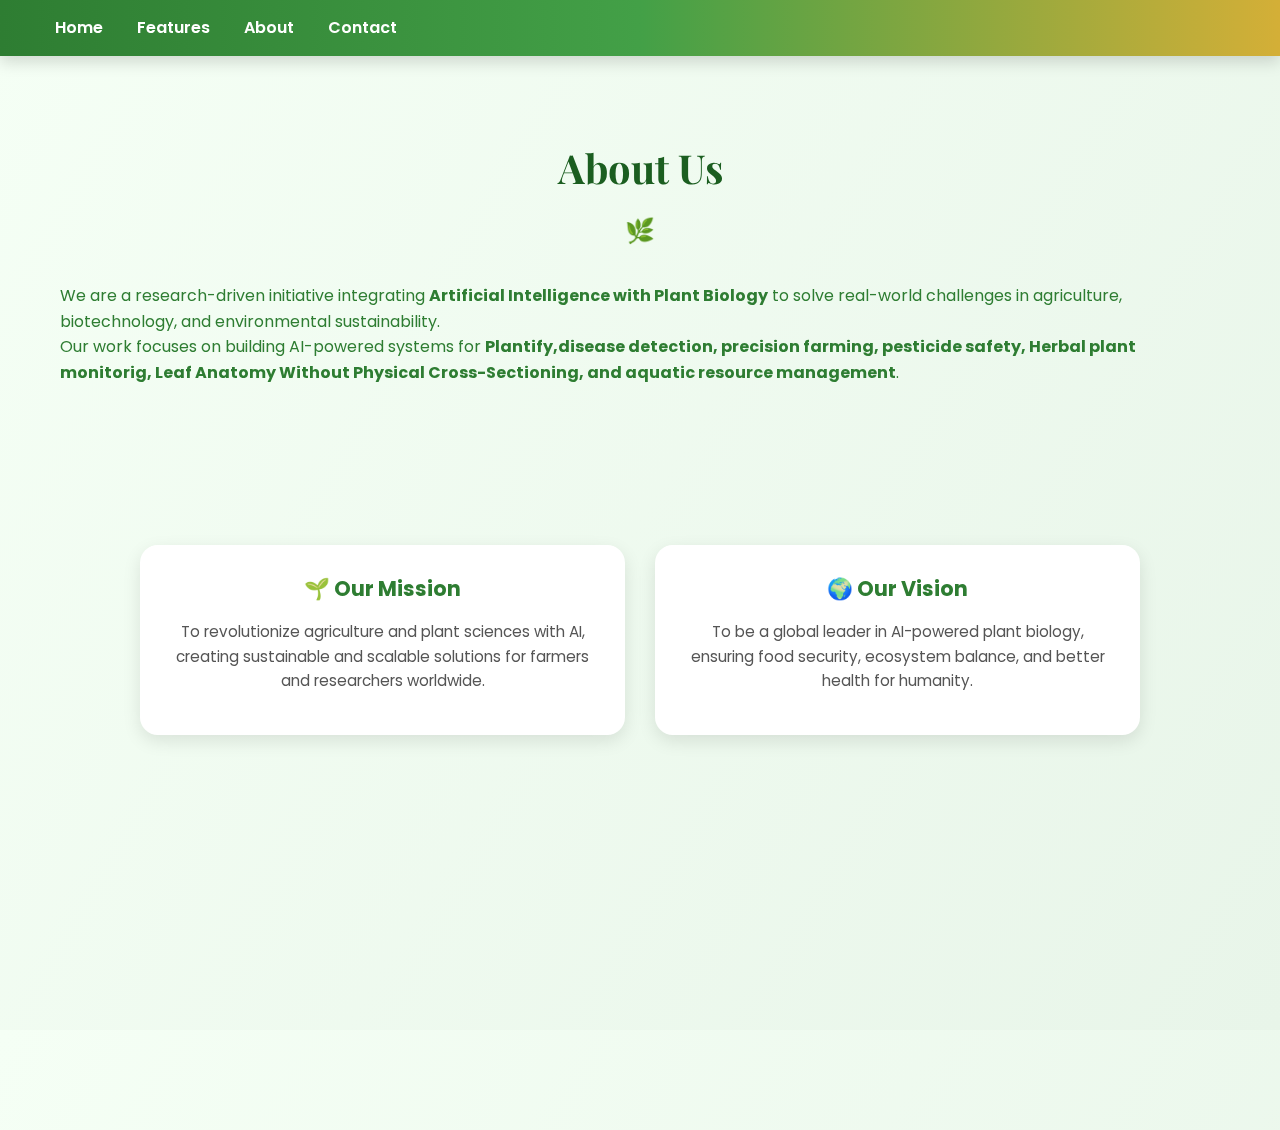
<file: about.html>
<!DOCTYPE html>
<html lang="en">
<head>
  <meta charset="UTF-8">
  <title>About - The World's First Multi-Domain AI Platform for Complete Plant Biology Analysis
</title>
  <link rel="stylesheet" href="style.css">

  <!-- AOS Animation Library -->
  <link href="https://unpkg.com/aos@2.3.1/dist/aos.css" rel="stylesheet">
  <script src="https://unpkg.com/aos@2.3.1/dist/aos.js"></script>
  <script>
    document.addEventListener("DOMContentLoaded", function() {
      AOS.init({
        duration: 1000,
        once: true,
        offset: 100
      });
    });
  </script>
</head>
<body>
  <!-- Header -->
  <header data-aos="fade-down">
    <nav>
      <a href="main.html">Home</a>
      <a href="features.html">Features</a>
      <a href="about.html" class="active">About</a>
      <a href="cotact.html">Contact</a>
    </nav>
  </header>

  <!-- About Section -->
  <section id="about">
    <h2 data-aos="fade-up">About Us</h2>
    <p data-aos="fade-up" data-aos-delay="100">
      We are a research-driven initiative integrating 
      <strong>Artificial Intelligence with Plant Biology</strong> 
      to solve real-world challenges in agriculture, biotechnology, and environmental sustainability.
    </p>
    <p data-aos="fade-up" data-aos-delay="200">
      Our work focuses on building AI-powered systems for 
      <strong> Plantify,disease detection, precision farming, pesticide safety, Herbal plant monitorig, 
      Leaf Anatomy Without Physical Cross-Sectioning, and aquatic resource management</strong>.
    </p>
  </section>

  <!-- Mission & Vision Cards -->
  <section id="mission-vision">
    <div class="projects-container">
      <div class="card" data-aos="flip-left">
        <h3>🌱 Our Mission</h3>
        <p>To revolutionize agriculture and plant sciences with AI, creating sustainable and scalable solutions for farmers and researchers worldwide.</p>
      </div>

      <div class="card" data-aos="flip-right" data-aos-delay="200">
        <h3>🌍 Our Vision</h3>
        <p>To be a global leader in AI-powered plant biology, ensuring food security, ecosystem balance, and better health for humanity.</p>
      </div>
    </div>
  </section>

  <!-- Footer -->
  <footer data-aos="fade-up">
    <div class="developer-contact">
      <h3>👨‍💻 Developer</h3>
      <p><strong>J. Jaydish</strong>, M.Sc.(pursing), B.Sc., PGDCA, AI & DS</p>
      <p>Email: <a href="mailto:jaydishkennedy@gmail.com">jaydishkennedy@gmail.com</a></p>
    </div>
    <p>&copy; 2025The World's First Multi-Domain AI Platform for Complete Plant Biology Analysis | All rights reserved.</p>
  </footer>
</body>
</html>
</file>
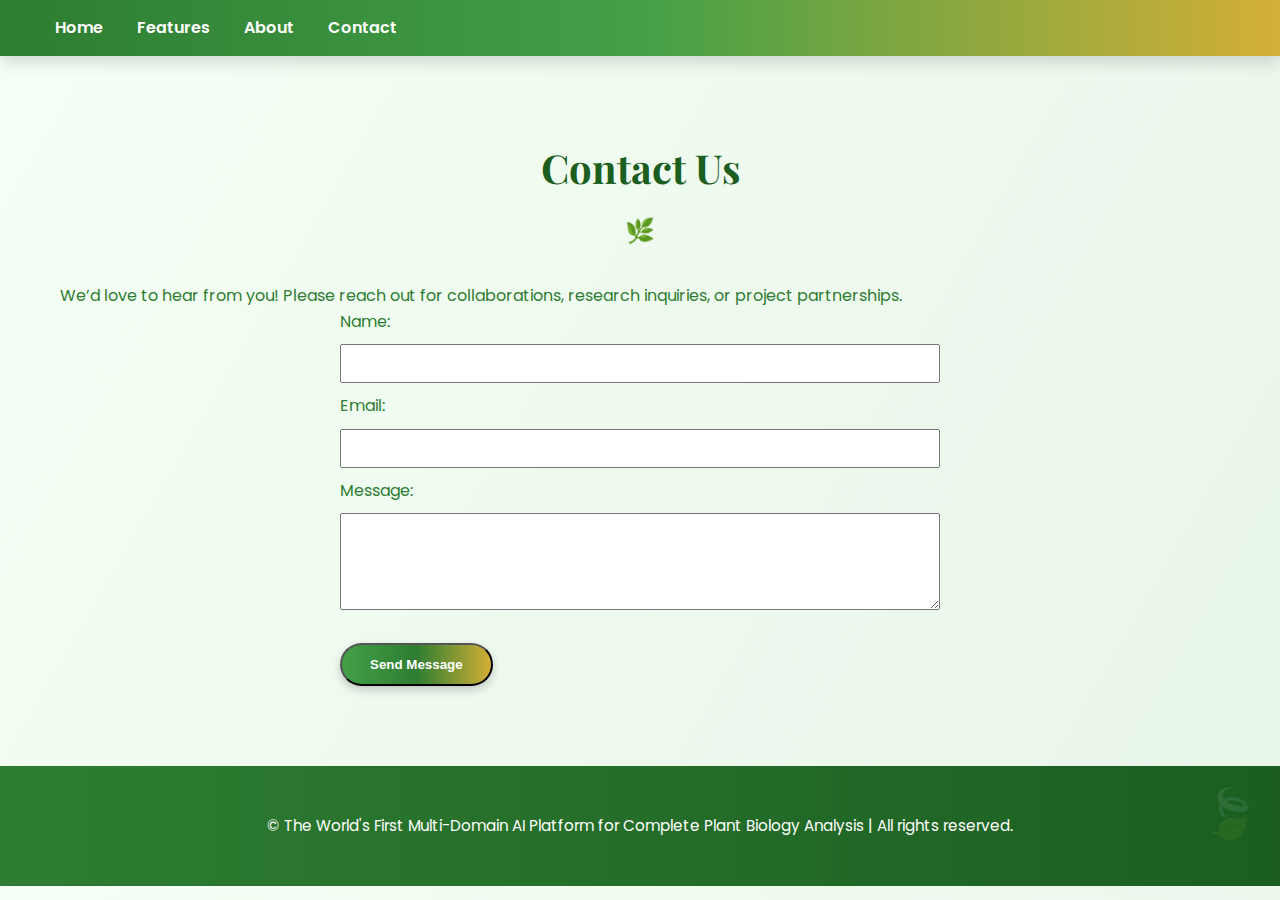
<file: cotact.html>
<!DOCTYPE html>
<html lang="en">
<head>
  <meta charset="UTF-8">
  <title>Contact -The World's First Multi-Domain AI Platform for Complete Plant Biology Analysis
</title>
  <link rel="stylesheet" href="style.css">
</head>
<body>
  <!-- Header -->
  <header>
    <nav>
      <a href="main.html">Home</a>
      <a href="features.html">Features</a>
      <a href="about.html">About</a>
      <a href="contact.html" class="active">Contact</a>
    </nav>
  </header>

  <!-- Contact Section -->
  <section>
    <h2>Contact Us</h2>
    <p>We’d love to hear from you! Please reach out for collaborations, research inquiries, or project partnerships.</p>

    <form action="#" method="post" style="max-width:600px; margin:auto; text-align:left;">
      <label for="name">Name:</label><br>
      <input type="text" id="name" name="name" required style="width:100%; padding:10px; margin:10px 0;"><br>

      <label for="email">Email:</label><br>
      <input type="email" id="email" name="email" required style="width:100%; padding:10px; margin:10px 0;"><br>

      <label for="message">Message:</label><br>
      <textarea id="message" name="message" rows="5" required style="width:100%; padding:10px; margin:10px 0;"></textarea><br>

      <button type="submit" class="btn">Send Message</button>
    </form>
  </section>

  <!-- Developer Contact -->


  <!-- Footer -->
  <footer>
    <p>&copy; The World's First Multi-Domain AI Platform for Complete Plant Biology Analysis
 | All rights reserved.</p>
  </footer>
</body>
</html>
</file>
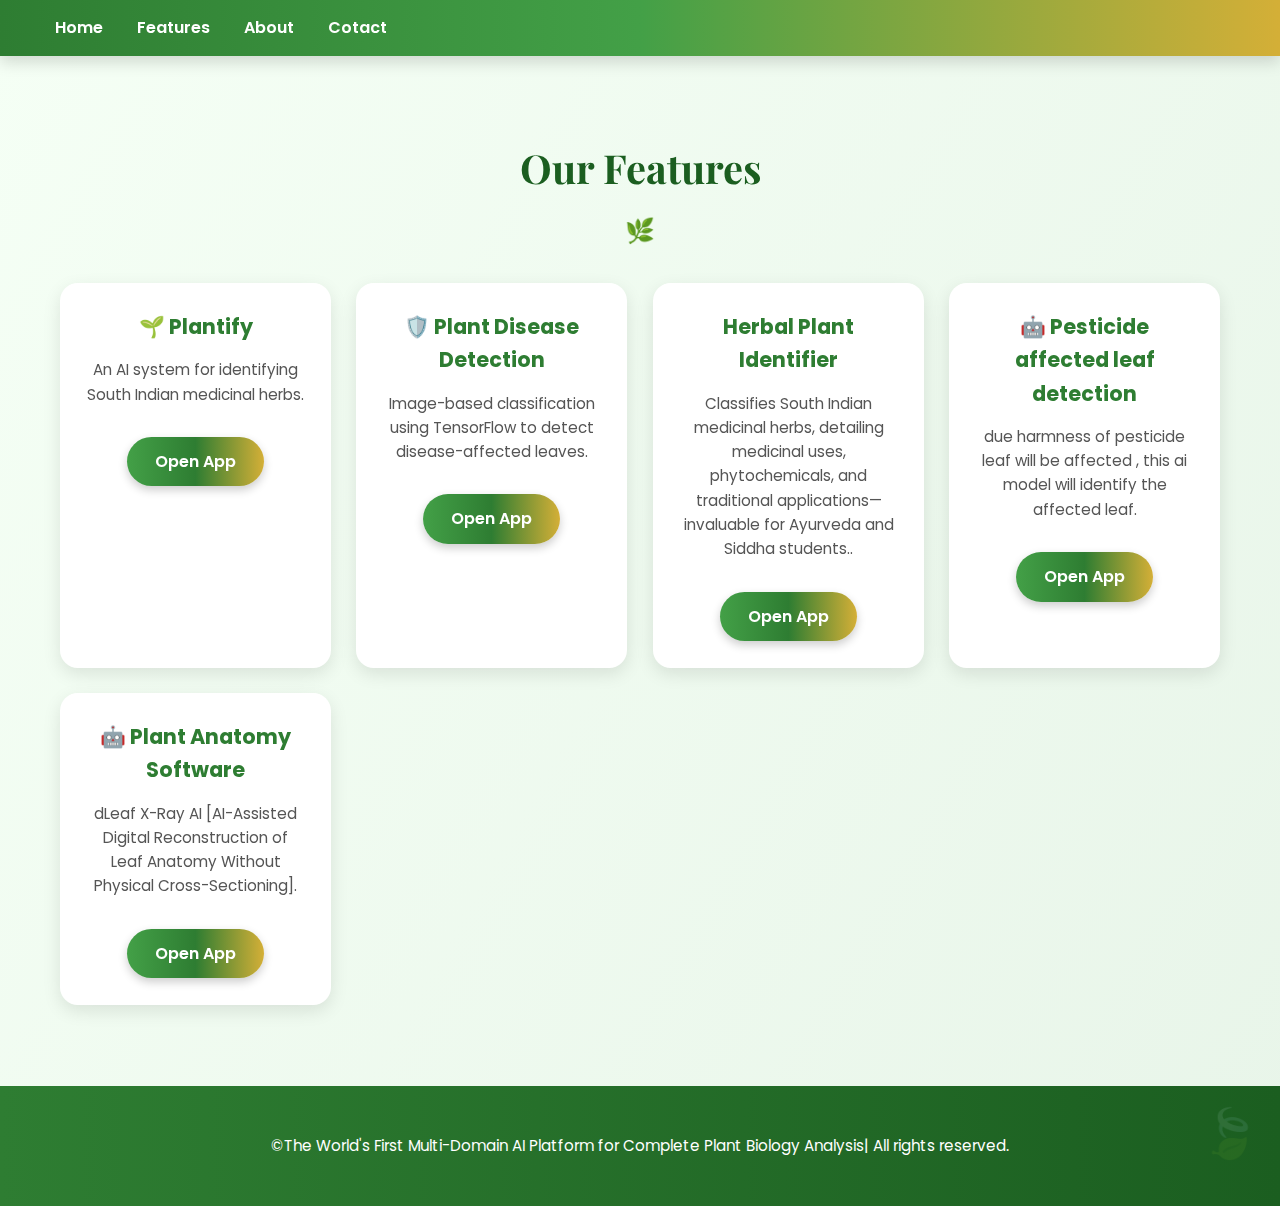
<file: features.html>
<!DOCTYPE html>
<html lang="en">
<head>
  <meta charset="UTF-8">
  <title>Features - The World's First Multi-Domain AI Platform for Complete Plant Biology Analysis</title>
  <link rel="stylesheet" href="style.css">
  <!-- AOS Animation Library -->
  <link href="https://unpkg.com/aos@2.3.1/dist/aos.css" rel="stylesheet">
</head>
<body>
  <header>
    <nav>
      <a href="main.html">Home</a>
      <a href="features.html" class="active">Features</a>
      <a href="about.html">About</a>
      <a href="cotact.html">Cotact</a>
    </nav>
  </header>

  <!-- ✅ Features Section -->
  <section id="features">
    <h2 data-aos="fade-up">Our Features</h2>
    <div class="features">
      <div class="card" data-aos="flip-left">
        <h3>🌱 Plantify</h3>
        <p>An AI system for identifying South Indian medicinal herbs.</p>
        <a href="https://plantify-vsol5m2kbwtd5yrrm2pssw.streamlit.app/" target="_blank" class="btn">Open App</a>
      </div>

      <div class="card" data-aos="flip-right">
        <h3>🛡️ Plant Disease Detection</h3>
        <p>Image-based classification using TensorFlow to detect disease-affected leaves.</p>
        <a href="https://plant-disease-diagnosis-5rbyj9jzfa4cbf2q2pn5j2.streamlit.app/" target="_blank" class="btn">Open App</a>
      </div>

      <div class="card" data-aos="flip-left">
        <h3> Herbal Plant Identifier</h3>
        <p>Classifies South Indian medicinal herbs, detailing medicinal uses, phytochemicals, and traditional applications—invaluable for Ayurveda and Siddha students..</p>
        <a href="https://indian-knowledge-cxpssdb8iwyrm257gsfrfu.streamlit.app/" target="_blank" class="btn">Open App</a>
      </div>

      <div class="card" data-aos="flip-right">
        <h3>🤖 Pesticide affected leaf detection</h3>
        <p>due harmness of pesticide leaf will be affected , this ai model will identify the affected leaf.</p>
        <a href="https://agrobot-pesticide-detection-j5ntdqygbcmshmqmhhtxdz.streamlit.app/" class="btn">Open App</a>
      </div>
       <div class="card" data-aos="flip-right">
        <h3>🤖 Plant Anatomy Software</h3>
        <p>dLeaf X-Ray AI [AI-Assisted Digital Reconstruction of Leaf Anatomy Without Physical Cross-Sectioning].</p>
        <a href="https://kpjfaiyjhtt4gxzb2eoydc.streamlit.app/" class="btn">Open App</a>
      </div>
    </div>
  </section>

  <footer>
    <p>&copy;The World's First Multi-Domain AI Platform for Complete Plant Biology Analysis| All rights reserved.</p>
  </footer>

  <!-- AOS JS -->
  <script src="https://unpkg.com/aos@2.3.1/dist/aos.js"></script>
  <script>
    AOS.init();
  </script>
</body>
</html>
</file>
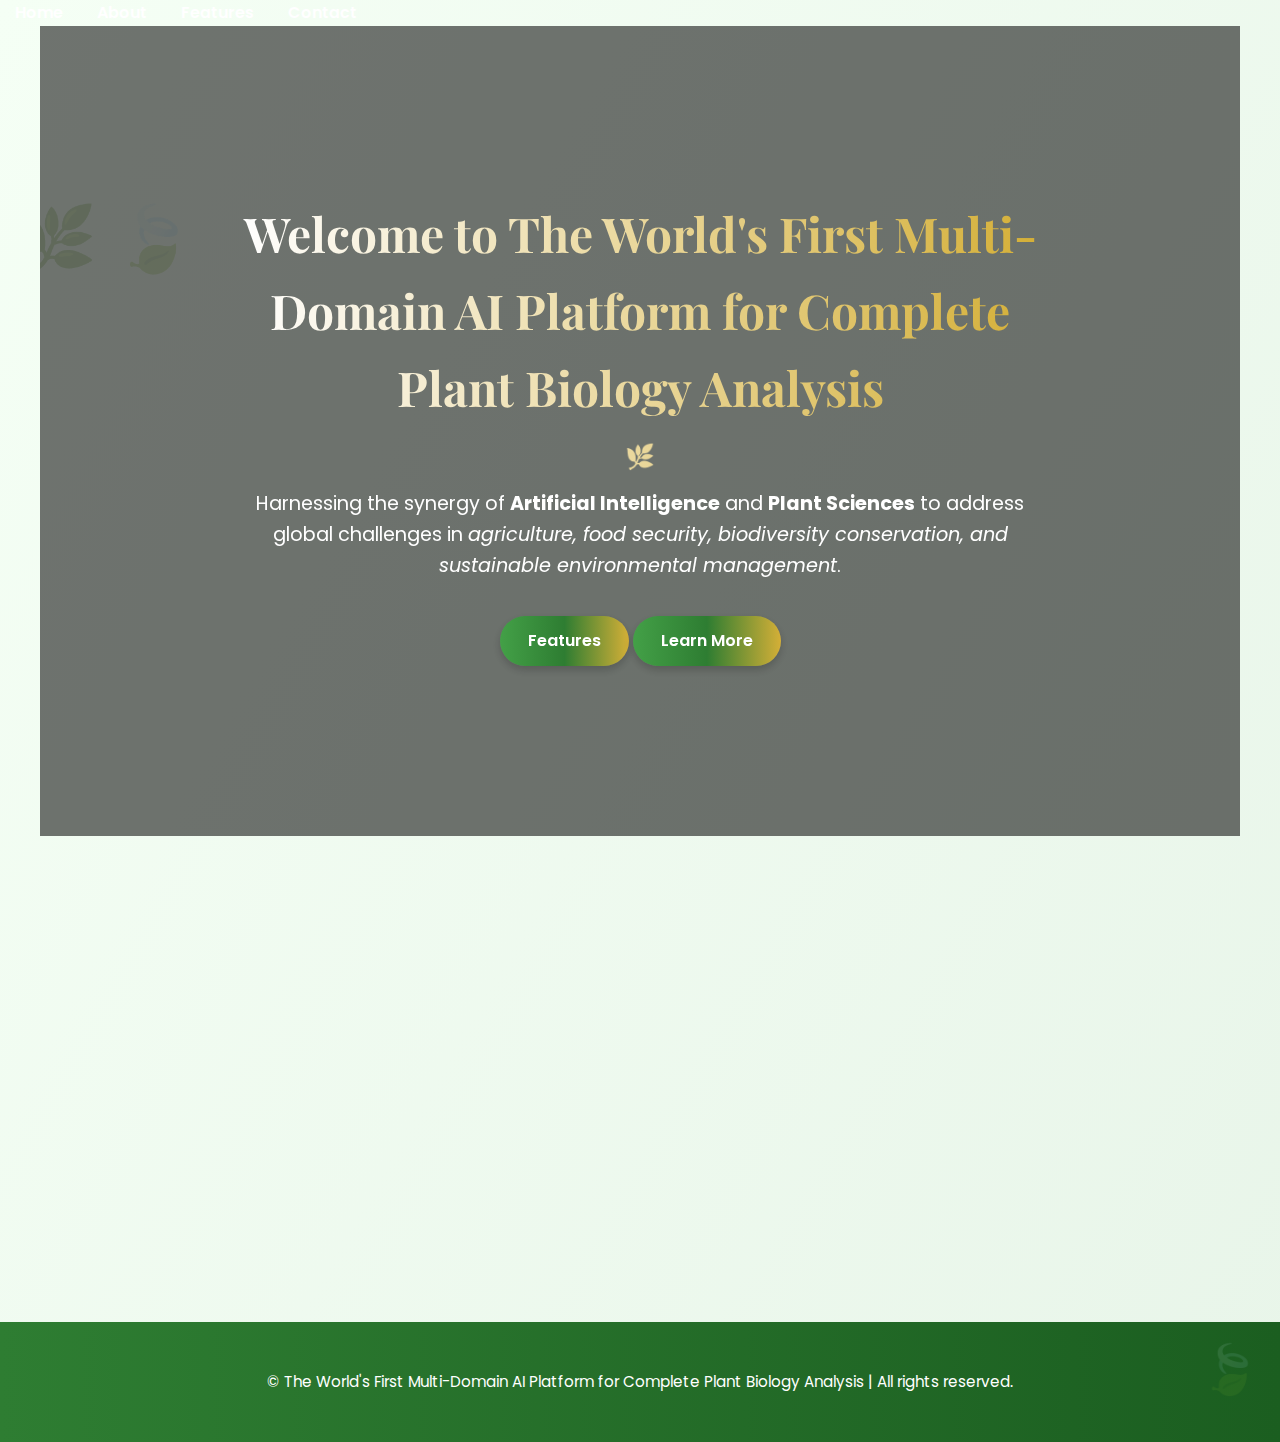
<file: main.html>
<!DOCTYPE html>
<html lang="en">
<head>
  <meta charset="UTF-8">
  <title>Main - The World's First Multi-Domain AI Platform for Complete Plant Biology Analysis</title>
  <link rel="stylesheet" href="style.css">

  <!-- Google Fonts -->
  <link href="https://fonts.googleapis.com/css2?family=Poppins:wght@400;600&family=Playfair+Display:wght@700&display=swap" rel="stylesheet">

  <!-- AOS Library for Animations -->
  <link href="https://unpkg.com/aos@2.3.1/dist/aos.css" rel="stylesheet">
  <script src="https://unpkg.com/aos@2.3.1/dist/aos.js"></script>
  <script>
    document.addEventListener("DOMContentLoaded", function() {
      AOS.init({
        duration: 1000,
        once: true,
        offset: 100
      });
    });
  </script>

  <style>
    body {
      font-family: 'Poppins', sans-serif;
      line-height: 1.6;
      color: #2e7d32;
    }

    header h1, h2 {
      font-family: 'Playfair Display', serif;
    }

    nav a {
      font-family: 'Poppins', sans-serif;
      font-weight: 600;
    }

    p, ul, li {
      font-family: 'Poppins', sans-serif;
      font-size: 1rem;
    }

    footer {
      font-family: 'Poppins', sans-serif;
      font-size: 0.95rem;
    }
  </style>
</head>
<body>
  <!-- Header -->
    <nav>
      <a href="main.html" class="active">Home</a>
      <a href="about.html">About</a>
      <a href="features.html">Features</a>
      <a href="contact.html">Contact</a>
    </nav>
  </header>

  <!-- Hero Section -->
  <section class="hero" data-aos="fade-up">
    <div class="hero-content">
      <h2>Welcome to <span style="color:#2e7d32;">The World's First Multi-Domain AI Platform for Complete Plant Biology Analysis</span></h2>
      <p>
        Harnessing the synergy of <strong>Artificial Intelligence</strong> and <strong>Plant Sciences</strong> 
        to address global challenges in <em>agriculture, food security, biodiversity conservation, 
        and sustainable environmental management</em>.
      </p>
      <a href="features.html" class="btn">Features</a>
      <a href="about.html" class="btn">Learn More</a>
    </div>
  </section>

  <!-- Scientific Overview -->
  <section data-aos="fade-right">
    <h2>Scientific Mission</h2>
    <p>
      Our platform leverages cutting-edge <b>Machine Learning</b>, <b>Deep Learning</b>, and 
      <b>Computer Vision</b> technologies to analyze complex plant systems.  
      Research areas include:
    </p>
    <ul>
      <li>🌱 <b>Automated Plant Disease Detection</b> using convolutional neural networks</li>
      <li>🧬 <b>AI-driven CRISPR Gene Editing</b> for trait improvement</li>
      <li>🌿 <b>Precision Agriculture</b> for optimized water, fertilizer, and pesticide use</li>
      <li>🌍 <b>Herbal plant identifier</b> Indian Knowledge System </li>
      <li>🐟 <b>Plant Anatomy Software</b> Leaf Anatomy Without Physical Cross-Sectioning</li>
    </ul>
  </section>

  <!-- Footer -->
  <footer>
    <p>&copy; The World's First Multi-Domain AI Platform for Complete Plant Biology Analysis | All rights reserved.</p>
  </footer>
</body>
</html>
</file>
<file: style.css>
/* Google Fonts */
@import url('https://fonts.googleapis.com/css2?family=Poppins:wght@400;600;700&family=Playfair+Display:wght@700&display=swap');

/* Base */
* {
  margin: 0;
  padding: 0;
  box-sizing: border-box;
}

body {
  font-family: 'Poppins', sans-serif;
  background: linear-gradient(120deg, #f5fff5, #e8f5e9);
  color: #2e7d32;
  overflow-x: hidden;
  line-height: 1.6;
}

/* Header */
header {
  display: flex;
  justify-content: space-between;
  align-items: center;
  padding: 15px 40px;
  background: linear-gradient(90deg, #2e7d32, #43a047, #d4af37);
  color: white;
  box-shadow: 0 6px 15px rgba(0,0,0,0.15);
  position: sticky;
  top: 0;
  z-index: 1000;
}

header h1 {
  font-family: 'Playfair Display', serif;
  font-size: 2rem;
  font-weight: 700;
  display: flex;
  align-items: center;
  gap: 10px;
}

header img {
  height: 55px;
}

nav a {
  color: white;
  margin: 0 15px;
  text-decoration: none;
  font-weight: 600;
  position: relative;
  transition: 0.3s;
}

nav a:hover {
  color: #d4af37;
}

nav a::after {
  content: "";
  position: absolute;
  width: 0%;
  height: 2px;
  background: #d4af37;
  left: 0;
  bottom: -5px;
  transition: width 0.3s ease;
}

nav a:hover::after {
  width: 100%;
}

/* Hero Section */
.hero {
  height: 90vh;
  display: flex;
  justify-content: center;
  align-items: center;
  text-align: center;
  background: url('https://images.unsplash.com/photo-1501004318641-b39e6451bec6?auto=format&fit=crop&w=1600&q=80') center/cover no-repeat;
  position: relative;
  color: white;
  overflow: hidden;
}

.hero::after {
  content: "";
  position: absolute;
  inset: 0;
  background: rgba(0, 0, 0, 0.55);
}

.hero-content {
  position: relative;
  z-index: 2;
  max-width: 850px;
  animation: fadeInUp 1.5s ease;
}

.hero-content h2 {
  font-size: 3.2rem;
  margin-bottom: 15px;
  font-family: 'Playfair Display', serif;
  background: linear-gradient(90deg, #ffffff, #d4af37);
  -webkit-background-clip: text;
  -webkit-text-fill-color: transparent;
}

.hero-content p {
  font-size: 1.3rem;
  margin-bottom: 20px;
}

/* Floating leaves effect */
.hero::before {
  content: "🌱 🌿 🍃";
  position: absolute;
  font-size: 4rem;
  animation: float 10s infinite linear;
  opacity: 0.2;
  left: -10%;
  top: 20%;
}

/* Buttons */
.btn {
  display: inline-block;
  padding: 12px 28px;
  margin-top: 15px;
  border-radius: 30px;
  background: linear-gradient(90deg, #43a047, #2e7d32, #d4af37);
  color: white;
  font-weight: 600;
  text-decoration: none;
  box-shadow: 0 4px 10px rgba(0,0,0,0.2);
  transition: transform 0.3s, background 0.3s;
}

.btn:hover {
  transform: translateY(-3px) scale(1.05);
  background: linear-gradient(90deg, #d4af37, #2e7d32);
}

/* Sections */
section {
  padding: 80px 20px;
  max-width: 1200px;
  margin: auto;
}

section h2 {
  text-align: center;
  font-size: 2.5rem;
  margin-bottom: 35px;
  color: #1b5e20;
  font-family: 'Playfair Display', serif;
  position: relative;
}

section h2::after {
  content: "🌿";
  font-size: 1.5rem;
  display: block;
  margin-top: 10px;
  color: #d4af37;
}

/* Features */
.features {
  display: grid;
  grid-template-columns: repeat(auto-fit, minmax(260px, 1fr));
  gap: 25px;
}

.card {
  background: white;
  padding: 25px;
  border-radius: 18px;
  box-shadow: 0 6px 18px rgba(0,0,0,0.1);
  text-align: center;
  transition: transform 0.4s, box-shadow 0.4s;
  border: 2px solid transparent;
}

.card:hover {
  transform: translateY(-10px);
  box-shadow: 0 15px 35px rgba(0,0,0,0.2);
  border: 2px solid #d4af37;
}

.card h3 {
  margin-bottom: 15px;
  color: #2e7d32;
  font-size: 1.3rem;
}

.card p {
  color: #555;
  margin-bottom: 15px;
  font-size: 0.95rem;
}

/* Projects Section */
#projects {
  background: #f0fff0;
  padding: 80px 20px;
  text-align: center;
  border-top: 4px solid #d4af37;
}

#projects h2 {
  font-size: 2.5rem;
  margin-bottom: 35px;
  color: #1b5e20;
  font-family: 'Playfair Display', serif;
}

.projects-container {
  display: grid;
  grid-template-columns: repeat(auto-fit, minmax(320px, 1fr));
  gap: 30px;
  max-width: 1000px;
  margin: auto;
}

.projects-group {
  background: #fff;
  border-radius: 15px;
  padding: 25px;
  box-shadow: 0 6px 18px rgba(0,0,0,0.1);
  text-align: left;
  transition: transform 0.4s, box-shadow 0.4s;
  border: 2px solid transparent;
}

.projects-group:hover {
  transform: translateY(-8px);
  box-shadow: 0 15px 35px rgba(0,0,0,0.15);
  border: 2px solid #d4af37;
}

.projects-group h3 {
  margin-bottom: 15px;
  color: #388e3c;
}

.projects-group ul {
  list-style: none;
  padding: 0;
}

.projects-group li {
  margin-bottom: 12px;
  font-size: 1rem;
  line-height: 1.6;
  color: #444;
}

/* Footer */
footer {
  background: linear-gradient(90deg, #2e7d32, #1b5e20);
  color: white;
  text-align: center;
  padding: 40px 15px;
  position: relative;
}

footer::before {
  content: "🍃";
  position: absolute;
  font-size: 3rem;
  opacity: 0.1;
  top: 10px;
  right: 20px;
}

footer p {
  margin: 8px 0;
  font-size: 0.95rem;
}

footer a {
  color: #d4af37;
  text-decoration: none;
}

/* Animations */
@keyframes fadeInUp {
  from { opacity: 0; transform: translateY(30px); }
  to { opacity: 1; transform: translateY(0); }
}

@keyframes float {
  0% { transform: translateX(0) rotate(0deg); }
  50% { transform: translateX(50vw) rotate(180deg); }
  100% { transform: translateX(100vw) rotate(360deg); }
}
/* Hero Section */
.hero {
  height: 90vh;
  display: flex;
  justify-content: center;
  align-items: center;
  text-align: center;
  background: url('https://images.unsplash.com/photo-1501004318641-b39e6451bec6?auto=format&fit=crop&w=1600&q=80') center/cover no-repeat;
  position: relative;
  color: white;
  overflow: hidden;
}

.hero::after {
  content: "";
  position: absolute;
  inset: 0;
  background: rgba(0, 0, 0, 0.55);
}

.hero-content {
  position: relative;
  z-index: 2;
  max-width: 800px;
  animation: fadeInUp 1.5s ease;
}

.hero-content h2 {
  font-size: 3rem;
  margin-bottom: 15px;
  font-family: 'Playfair Display', serif;
  background: linear-gradient(90deg, #ffffff, #d4af37);
  -webkit-background-clip: text;
  -webkit-text-fill-color: transparent;
}

.hero-content span {
  color: #d4af37;
}

.hero-content p {
  font-size: 1.2rem;
  margin-bottom: 20px;
}

.btn {
  display: inline-block;
  padding: 12px 28px;
  border-radius: 30px;
  background: linear-gradient(90deg, #43a047, #2e7d32, #d4af37);
  color: white;
  font-weight: 600;
  text-decoration: none;
  box-shadow: 0 4px 10px rgba(0,0,0,0.2);
  transition: transform 0.3s, background 0.3s;
}

.btn:hover {
  transform: translateY(-3px) scale(1.05);
  background: linear-gradient(90deg, #d4af37, #2e7d32);
}
</file>
